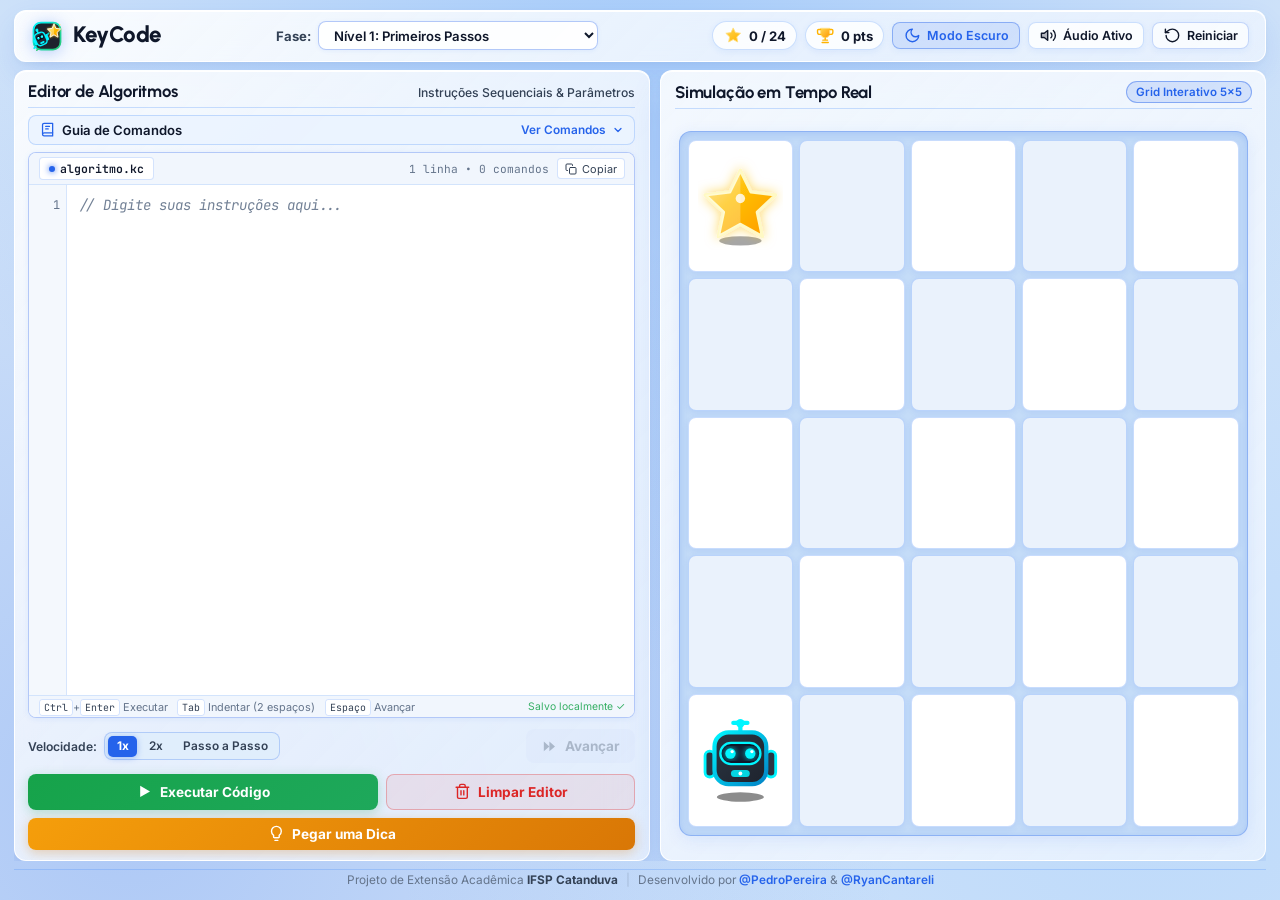
<file: index.html>
<!DOCTYPE html>
<html lang="pt-BR">

<head>
    <meta charset="UTF-8">
    <meta name="viewport" content="width=device-width, initial-scale=1.0">
    <title>KeyCode | Plataforma Educacional de Programação</title>

    <!-- Google Fonts: Urbanist (Títulos), Inter (Interface), JetBrains Mono (Código) -->
    <link rel="preconnect" href="https://fonts.googleapis.com">
    <link rel="preconnect" href="https://fonts.gstatic.com" crossorigin>
    <link
        href="https://fonts.googleapis.com/css2?family=Inter:wght@400;500;600;700&family=JetBrains+Mono:wght@400;500;600;700&family=Urbanist:wght@600;700;800;900&display=swap"
        rel="stylesheet">

    <!-- Link para folha de estilos CSS -->
    <link rel="stylesheet" href="css/style.css?v=20260928_aero_blue">

    <!-- Anti-FOUC: Aplica o tema salvo imediatamente antes do primeiro render -->
    <script>
        (function() {
            try {
                const urlParams = new URLSearchParams(window.location.search);
                const themeParam = urlParams.get('theme');
                const saved = themeParam || localStorage.getItem('keycode_theme_preference');
                const prefersLight = window.matchMedia && window.matchMedia('(prefers-color-scheme: light)').matches;
                if (saved === 'light' || (!saved && prefersLight)) {
                    document.documentElement.setAttribute('data-theme', 'light');
                    document.documentElement.classList.add('light-theme');
                    document.addEventListener('DOMContentLoaded', () => {
                        if (document.body) document.body.classList.add('light-theme');
                    });
                }
            } catch (e) {}
        })();
    </script>
</head>

<body>

    <!-- Container principal que centraliza o conteúdo do jogo -->
    <div class="main-container">

        <!-- Cabeçalho da página & HUD Gamer Moderno -->
        <header class="app-header">
            <div class="brand">
                <div class="brand-logo" title="KeyCode">
                    <svg class="kc-icon kc-logo" viewBox="0 0 32 32" fill="none" xmlns="http://www.w3.org/2000/svg">
                        <defs>
                            <linearGradient id="kcModernGradHeader" x1="0%" y1="0%" x2="100%" y2="100%">
                                <stop offset="0%" stop-color="#00F5FF" />
                                <stop offset="100%" stop-color="#28C76F" />
                            </linearGradient>
                            <linearGradient id="botChassisHeader" x1="0%" y1="0%" x2="100%" y2="100%">
                                <stop offset="0%" stop-color="#2B3746" />
                                <stop offset="100%" stop-color="#18222E" />
                            </linearGradient>
                            <linearGradient id="starGoldHeader" x1="0%" y1="0%" x2="100%" y2="100%">
                                <stop offset="0%" stop-color="#FFF176" />
                                <stop offset="50%" stop-color="#FFC107" />
                                <stop offset="100%" stop-color="#FF8F00" />
                            </linearGradient>
                            <filter id="starGlowHeader" x="-30%" y="-30%" width="160%" height="160%">
                                <feDropShadow dx="0" dy="0" stdDeviation="1" flood-color="#FFC107"
                                    flood-opacity="0.9" />
                            </filter>
                        </defs>

                        <!-- Base Squircle Dark Slate com Borda Neon Ciano/Verde -->
                        <rect x="2.5" y="2.5" width="27" height="27" rx="7.5" fill="#1E232D"
                            stroke="url(#kcModernGradHeader)" stroke-width="1.75" />

                        <!-- Trilha tática de mira e perseguição na diagonal -->
                        <path d="M 13.5 17.5 L 19.5 11.5" stroke="#00F5FF" stroke-width="1.6" stroke-dasharray="2 2"
                            stroke-linecap="round" stroke-opacity="0.8" />

                        <!-- Jatos de Propulsão Neon atrás do robô -->
                        <line x1="4.8" y1="26.5" x2="3.2" y2="28.2" stroke="#00F5FF" stroke-width="1.8"
                            stroke-linecap="round" />
                        <line x1="7.2" y1="28.8" x2="5.8" y2="30.2" stroke="#28C76F" stroke-width="1.5"
                            stroke-linecap="round" />

                        <!-- Robô Protagonista (angulado na diagonal ~25° caçando a estrela) -->
                        <g transform="translate(10.5, 20.5) rotate(-24) translate(-10.5, -20.5)">
                            <!-- Antena cyber com emissor -->
                            <line x1="10.5" y1="9.8" x2="10.5" y2="12.8" stroke="#00F5FF" stroke-width="1.6"
                                stroke-linecap="round" />
                            <circle cx="10.5" cy="9.2" r="1.5" fill="#00F5FF" />

                            <!-- Atuadores / Braços laterais -->
                            <rect x="2.8" y="16.5" width="2.4" height="6.5" rx="1.2" fill="#00F5FF" />
                            <rect x="15.8" y="16.5" width="2.4" height="6.5" rx="1.2" fill="#00F5FF" />

                            <!-- Chassi principal da cabeça -->
                            <rect x="5.2" y="12.5" width="10.6" height="12.5" rx="3.5" fill="url(#botChassisHeader)"
                                stroke="#00F5FF" stroke-width="1.5" />

                            <!-- Visor panorâmico escuro -->
                            <rect x="6.5" y="14.8" width="8" height="4.8" rx="2.4" fill="#090E17" />

                            <!-- Olhos de LED Ciano (focados no canto superior direito) -->
                            <circle cx="8.6" cy="17.2" r="1.3" fill="#00F5FF" />
                            <circle cx="12.4" cy="17.2" r="1.3" fill="#00F5FF" />
                            <circle cx="9" cy="16.7" r="0.5" fill="#ffffff" />
                            <circle cx="12.8" cy="16.7" r="0.5" fill="#ffffff" />

                            <!-- Núcleo Reator de Energia Peitoral -->
                            <rect x="8.2" y="21.8" width="4.6" height="1.8" rx="0.9" fill="#00F5FF" />
                        </g>

                        <!-- Estrela Dourada Conquistável (limpa, nítida e radiante) -->
                        <g filter="url(#starGlowHeader)">
                            <path
                                d="M 23 3.8 L 24.8 8.4 L 29.6 9 L 26 12.5 L 27 17.2 L 23 14.8 L 19 17.2 L 20 12.5 L 16.4 9 L 21.2 8.4 Z"
                                fill="url(#starGoldHeader)" stroke="#FFFDE7" stroke-width="0.9"
                                stroke-linejoin="round" />
                            <!-- Brilho facetado suave no topo -->
                            <path d="M 23 3.8 L 23 14.8 L 19 17.2 L 20 12.5 L 16.4 9 L 21.2 8.4 Z" fill="#ffffff"
                                fill-opacity="0.3" />
                        </g>
                        <circle cx="28.8" cy="4.8" r="0.8" fill="#FFF176" />
                    </svg>
                </div>
                <h1>KeyCode</h1>
            </div>

            <div class="header-level-section">
                <div class="level-selector-container">
                    <label for="level-selector">Fase:</label>
                    <select id="level-selector">
                        <!-- Gerado dinamicamente pelo JavaScript com status de conclusão -->
                    </select>
                </div>
            </div>

            <!-- HUD Gamer: Estrelas, Placar, Som e Reiniciar -->
            <div class="hud-panel">
                <div class="hud-pill" title="Total de estrelas conquistadas em todos os níveis">
                    <span class="hud-pill-icon kc-star-gold">
                        <svg class="kc-icon kc-star" viewBox="0 0 24 24" fill="none" xmlns="http://www.w3.org/2000/svg">
                            <defs>
                                <linearGradient id="hudStarModernHeader" x1="0%" y1="0%" x2="100%" y2="100%">
                                    <stop offset="0%" stop-color="#FFD54F" />
                                    <stop offset="100%" stop-color="#FFB300" />
                                </linearGradient>
                            </defs>
                            <path
                                d="M12 2.5L14.9 8.6L21.6 9.5L16.7 14.2L17.9 20.9L12 17.7L6.1 20.9L7.3 14.2L2.4 9.5L9.1 8.6L12 2.5Z"
                                fill="url(#hudStarModernHeader)" stroke="#FFE082" stroke-width="1.2"
                                stroke-linejoin="round" />
                        </svg>
                    </span>
                    <span id="total-stars-display">0 / 24</span>
                </div>
                <div class="hud-pill" title="Pontuação acumulada">
                    <span class="hud-pill-icon kc-trophy-gold">
                        <svg class="kc-icon kc-trophy" viewBox="0 0 24 24" fill="none"
                            xmlns="http://www.w3.org/2000/svg">
                            <defs>
                                <linearGradient id="trophyModernHeader" x1="0%" y1="0%" x2="100%" y2="100%">
                                    <stop offset="0%" stop-color="#FFD54F" />
                                    <stop offset="100%" stop-color="#FF9800" />
                                </linearGradient>
                            </defs>
                            <path d="M6 3H18V9.5C18 12.8 15.3 15.5 12 15.5C8.7 15.5 6 12.8 6 9.5V3Z"
                                fill="url(#trophyModernHeader)" stroke="#FFE082" stroke-width="1.2" />
                            <path d="M6 4.5H3.5C2.7 4.5 2 5.2 2 6V8C2 9.7 3.3 11 5 11H6.3" stroke="#FFB300"
                                stroke-width="1.8" stroke-linecap="round" />
                            <path d="M18 4.5H20.5C21.3 4.5 22 5.2 22 6V8C22 9.7 20.7 11 19 11H17.7" stroke="#FFB300"
                                stroke-width="1.8" stroke-linecap="round" />
                            <path d="M12 15.5V18.5M8 21.5H16M9 18.5H15" stroke="#FFB300" stroke-width="1.8"
                                stroke-linecap="round" />
                        </svg>
                    </span>
                    <span id="total-score-display">0 pts</span>
                </div>
                <button id="theme-toggle-btn" class="hud-btn" type="button" title="Alternar entre modo claro e escuro">
                    <span class="btn-icon">
                        <svg class="kc-icon kc-sun" viewBox="0 0 24 24" fill="none" stroke="currentColor" stroke-width="2" stroke-linecap="round" stroke-linejoin="round" xmlns="http://www.w3.org/2000/svg">
                            <circle cx="12" cy="12" r="4"/>
                            <path d="M12 2v2"/>
                            <path d="M12 20v2"/>
                            <path d="m4.93 4.93 1.41 1.41"/>
                            <path d="m17.66 17.66 1.41 1.41"/>
                            <path d="M2 12h2"/>
                            <path d="M20 12h2"/>
                            <path d="m6.34 17.66-1.41 1.41"/>
                            <path d="m19.07 4.93-1.41 1.41"/>
                        </svg>
                    </span>
                    <span id="theme-toggle-text">Modo Claro</span>
                </button>
                <button id="sound-toggle-btn" class="hud-btn" type="button" title="Ativar ou desativar efeitos sonoros">
                    <span class="btn-icon">
                        <svg class="kc-icon kc-sound-on" viewBox="0 0 24 24" fill="none" stroke="currentColor"
                            stroke-width="2" stroke-linecap="round" stroke-linejoin="round"
                            xmlns="http://www.w3.org/2000/svg">
                            <polygon points="11 5 6 9 2 9 2 15 6 15 11 19 11 5" fill="currentColor"
                                fill-opacity="0.3" />
                            <path d="M15.54 8.46a5 5 0 0 1 0 7.07" />
                            <path d="M19.07 4.93a10 10 0 0 1 0 14.14" />
                        </svg>
                    </span>
                    <span>Áudio Ativo</span>
                </button>
                <button id="reset-progress-btn" class="hud-btn hud-btn-outline" type="button"
                    title="Reiniciar histórico e dados salvos">
                    <span class="btn-icon">
                        <svg class="kc-icon kc-reset" viewBox="0 0 24 24" fill="none" stroke="currentColor"
                            stroke-width="2" stroke-linecap="round" stroke-linejoin="round"
                            xmlns="http://www.w3.org/2000/svg">
                            <path d="M3 12a9 9 0 1 0 9-9 9.75 9.75 0 0 0-6.74 2.74L2 8" />
                            <polyline points="2 3 2 8 7 8" />
                        </svg>
                    </span>
                    <span>Reiniciar</span>
                </button>
            </div>
        </header>

        <!-- Layout do jogo com as duas colunas principais -->
        <div class="game-layout">

            <!-- Coluna da esquerda: Painel de Controle e Editor de Código -->
            <aside class="control-panel">
                <div class="panel-header">
                    <h2>Editor de Algoritmos</h2>
                    <span id="level-concept" class="editor-subtitle">Escreva instruções para o robô</span>
                </div>

                <!-- Guia de Comandos com Accordion Retrátil -->
                <details class="instructions-panel">
                    <summary class="instructions-header" title="Clique para abrir ou recolher o guia de comandos">
                        <div class="instructions-title-wrap">
                            <span class="panel-icon">
                                <svg class="kc-icon kc-book" viewBox="0 0 24 24" fill="none" stroke="currentColor"
                                    stroke-width="2" stroke-linecap="round" stroke-linejoin="round"
                                    xmlns="http://www.w3.org/2000/svg">
                                    <path d="M4 19.5A2.5 2.5 0 0 1 6.5 17H20" />
                                    <path d="M6.5 2H20v20H6.5A2.5 2.5 0 0 1 4 19.5v-15A2.5 2.5 0 0 1 6.5 2z" />
                                    <path d="M9 7h6M9 11h4" />
                                </svg>
                            </span>
                            <h3>Guia de Comandos</h3>
                        </div>
                        <div class="instructions-action-btn">
                            <span class="btn-text-closed">Ver Comandos</span>
                            <span class="btn-text-open">Recolher</span>
                            <span class="details-chevron">
                                <svg viewBox="0 0 24 24" width="12" height="12" fill="none" stroke="currentColor"
                                    stroke-width="2.5" stroke-linecap="round" stroke-linejoin="round">
                                    <polyline points="6 9 12 15 18 9"></polyline>
                                </svg>
                            </span>
                        </div>
                    </summary>
                    <div class="instructions-content">
                        <p class="instructions-intro">Guie o robô até a estrela amarela, desviando de barreiras e
                            desativando drones com seu canhão laser.</p>
                        <ul>
                            <li><span>mover(n)</span>: Avança 'n' casas para frente.</li>
                            <li><span>virarDireita(n)</span>: Gira 90° à direita 'n' vezes.</li>
                            <li><span>virarEsquerda(n)</span>: Gira 90° à esquerda 'n' vezes.</li>
                            <li><span>atirarNaFrente()</span>: Destrói obstáculo/drone 1 casa à frente.</li>
                            <li><span>repetir(n) { ... }</span>: Laço para repetir comandos 'n' vezes.</li>
                        </ul>
                        <p class="tip"><strong>Dica:</strong> Comandos com parâmetro vazio, como <code>mover()</code>,
                            equivalem a 1 passo.</p>
                    </div>
                </details>

                <!-- Banner de Erro de Sintaxe Amigável -->
                <div id="syntax-error-banner" class="syntax-banner hidden"></div>

                <!-- Status de Linha em Execução em Tempo Real -->
                <div id="execution-status" class="execution-status hidden"></div>

                <!-- Mini-IDE KeyCode: Editor com Gutter, Realce de Sintaxe e Rastreamento Visual -->
                <div class="ide-wrapper">
                    <div class="ide-header">
                        <div class="ide-file-tab">
                            <span class="tab-indicator"></span>
                            <span class="tab-name">algoritmo.kc</span>
                        </div>
                        <div class="ide-header-tools">
                            <span id="editor-line-count" class="ide-line-count">1 linha • 0 comandos</span>
                            <button type="button" id="copy-code-btn" class="ide-tool-btn" title="Copiar código do editor">
                                <svg class="kc-icon" viewBox="0 0 24 24" fill="none" stroke="currentColor" stroke-width="2" stroke-linecap="round" stroke-linejoin="round">
                                    <rect x="9" y="9" width="13" height="13" rx="2" ry="2"></rect>
                                    <path d="M5 15H4a2 2 0 0 1-2-2V4a2 2 0 0 1 2-2h9a2 2 0 0 1 2 2v1"></path>
                                </svg>
                                <span>Copiar</span>
                            </button>
                        </div>
                    </div>

                    <div class="editor-container" id="editor-container">
                        <!-- Barra Lateral de Numeração de Linhas (Gutter) -->
                        <div id="editor-gutter" class="editor-gutter" aria-hidden="true">
                            <div class="gutter-line" data-line="1"><span class="gutter-num">1</span></div>
                        </div>

                        <!-- Área de Código (Destaque Visual + Textarea Sobreposto) -->
                        <div class="editor-textarea-wrapper">
                            <pre id="editor-highlight" class="editor-highlight" aria-hidden="true"><div id="active-line-bar" class="active-line-bar"></div><code id="editor-highlight-content"></code></pre>
                            <textarea id="code-editor" spellcheck="false"
                                placeholder="// Digite suas instruções aqui..."></textarea>
                        </div>
                    </div>

                    <div class="ide-footer">
                        <div class="ide-shortcuts">
                            <span class="shortcut-pill"><kbd>Ctrl</kbd>+<kbd>Enter</kbd> Executar</span>
                            <span class="shortcut-pill"><kbd>Tab</kbd> Indentar (2 espaços)</span>
                            <span class="shortcut-pill"><kbd>Espaço</kbd> Avançar</span>
                        </div>
                        <span id="editor-save-status" class="editor-save-status">Salvo localmente ✓</span>
                    </div>
                </div>

                <!-- Barra de Controle de Velocidade e Passo a Passo -->
                <div class="speed-control-bar">
                    <div class="speed-left">
                        <span class="speed-label">Velocidade:</span>
                        <div class="speed-buttons-group">
                            <button type="button" class="speed-btn active" data-speed="normal"
                                title="Velocidade normal">1x</button>
                            <button type="button" class="speed-btn" data-speed="fast"
                                title="Execução acelerada">2x</button>
                            <button type="button" class="speed-btn" data-speed="step"
                                title="Avançar comando por comando manualmente">Passo a Passo</button>
                        </div>
                    </div>
                    <button type="button" id="step-button" class="btn btn-step" disabled
                        title="Executar o próximo comando no modo Passo a Passo">
                        <span class="btn-icon">
                            <svg class="kc-icon kc-step" viewBox="0 0 24 24" fill="currentColor" stroke="none"
                                xmlns="http://www.w3.org/2000/svg">
                                <polygon points="4 5 12 12 4 19" />
                                <polygon points="12 5 20 12 12 19" />
                            </svg>
                        </span>
                        <span>Avançar</span>
                    </button>
                </div>

                <!-- Botões de ação principais -->
                <div class="button-grid">
                    <button id="run-button" class="btn btn-green">
                        <span class="btn-icon">
                            <svg class="kc-icon kc-play" viewBox="0 0 24 24" fill="currentColor" stroke="none"
                                xmlns="http://www.w3.org/2000/svg">
                                <polygon points="6 4 20 12 6 20" />
                            </svg>
                        </span>
                        <span>Executar Código</span>
                    </button>
                    <button id="reset-button" class="btn btn-red">
                        <span class="btn-icon">
                            <svg class="kc-icon kc-clear" viewBox="0 0 24 24" fill="none" stroke="currentColor"
                                stroke-width="2" stroke-linecap="round" stroke-linejoin="round"
                                xmlns="http://www.w3.org/2000/svg">
                                <path
                                    d="M3 6h18M19 6v14a2 2 0 0 1-2 2H7a2 2 0 0 1-2-2V6M8 6V4a2 2 0 0 1 2-2h4a2 2 0 0 1 2 2v2" />
                                <line x1="10" y1="11" x2="10" y2="17" />
                                <line x1="14" y1="11" x2="14" y2="17" />
                            </svg>
                        </span>
                        <span>Limpar Editor</span>
                    </button>
                    <button id="hint-button" class="btn btn-yellow btn-full">
                        <span class="btn-icon">
                            <svg class="kc-icon kc-hint" viewBox="0 0 24 24" fill="none" stroke="currentColor"
                                stroke-width="2" stroke-linecap="round" stroke-linejoin="round"
                                xmlns="http://www.w3.org/2000/svg">
                                <path d="M9 18h6M10 22h4" />
                                <path
                                    d="M12 2a7 7 0 0 0-7 7c0 2.38 1.19 4.47 3 5.74V17a1 1 0 0 0 1 1h6a1 1 0 0 0 1-1v-2.26c1.81-1.27 3-3.36 3-5.74a7 7 0 0 0-7-7z" />
                            </svg>
                        </span>
                        <span>Pegar uma Dica</span>
                    </button>
                </div>
            </aside>

            <!-- Coluna da direita: Área do Jogo e Grid 2D -->
            <main class="game-area">
                <div class="game-area-header">
                    <h3>Simulação em Tempo Real</h3>
                    <span class="grid-badge">Grid Interativo 5x5</span>
                </div>
                <!-- Container flexível que garante proporção 1:1 sem estourar altura -->
                <div class="grid-wrapper">
                    <div id="grid-container"></div>
                </div>
            </main>
        </div>

        <!-- Rodapé compacto da página -->
        <footer class="footer">
            <span>Projeto de Extensão Acadêmica <strong>IFSP Catanduva</strong></span>
            <span class="footer-divider">|</span>
            <span>Desenvolvido por <a href="https://github.com/PedroPereiraAst" target="_blank">@PedroPereira</a> &amp;
                <a href="https://github.com/RyanAguiiarr" target="_blank">@RyanCantareli</a></span>
        </footer>
    </div>

    <!-- Modal Gamificado (Vitória com Estrelas, Erro ou Colisão) -->
    <div id="message-box" class="modal">
        <div id="message-title" class="modal-title"></div>
        <div id="modal-stars-container"></div>
        <div id="modal-score-breakdown"></div>
        <p id="message-text"></p>
        <div class="modal-buttons">
            <button id="next-level-button" class="btn btn-teal">Próximo Nível</button>
            <button id="try-again-button" class="btn btn-amber">Tentar Novamente</button>
        </div>
    </div>

    <!-- Modal de Dicas -->
    <div id="hint-box" class="modal">
        <h2 class="modal-title-hint">
            <span class="modal-hint-icon">
                <svg class="kc-icon kc-hint" viewBox="0 0 24 24" fill="none" stroke="currentColor" stroke-width="2"
                    stroke-linecap="round" stroke-linejoin="round" xmlns="http://www.w3.org/2000/svg">
                    <path d="M9 18h6M10 22h4" />
                    <path
                        d="M12 2a7 7 0 0 0-7 7c0 2.38 1.19 4.47 3 5.74V17a1 1 0 0 0 1 1h6a1 1 0 0 0 1-1v-2.26c1.81-1.27 3-3.36 3-5.74a7 7 0 0 0-7-7z" />
                </svg>
            </span>
            <span>Dica Pedagógica</span>
        </h2>
        <p id="hint-text"></p>
        <button id="close-hint-button" class="btn btn-gray">Entendi, vamos lá!</button>
    </div>

    <!-- Script Principal como Módulo ES6 -->
    <script type="module" src="js/main.js"></script>
</body>

</html>
</file>
<file: css/style.css>
/* =============================================================================
   KEYCODE - DESIGN SYSTEM MODERNO (EdTech Gamer Contemporâneo)
   Identidade visual de tecnologia educacional moderna: dark mode sofisticado,
   painéis translúcidos em frosted glass escuro, iluminação neon sutil,
   tipografia de alta precisão (Urbanist + Inter + JetBrains Mono) e zero skeuomorfismo datado.
   Layout otimizado para Viewport 100vh / Zero Scroll em desktops e notebooks.
   ============================================================================= */

@import url('https://fonts.googleapis.com/css2?family=Inter:wght@400;500;600;700&family=JetBrains+Mono:wght@400;500;600;700&family=Urbanist:wght@600;700;800;900&display=swap');

/* --- VARIÁVEIS DO TEMA MODERNO EDTECH GAMER --- */
:root {
    /* Tipografia */
    --font-title: 'Urbanist', -apple-system, BlinkMacSystemFont, "Segoe UI", Roboto, sans-serif;
    --font-ui: 'Inter', -apple-system, BlinkMacSystemFont, "Segoe UI", Roboto, sans-serif;
    --font-code: 'JetBrains Mono', 'Source Code Pro', monospace;

    /* Paleta Oficial KeyCode */
    --bg-primary: #222B36;
    --bg-secondary: #2B3643;
    --bg-code: #1E232D;
    --bg-hover: #334050;

    /* Acentos Vívidos & Gamificação */
    --brand-cyan: #00F5FF;
    --brand-cyan-dim: rgba(0, 245, 255, 0.15);
    --brand-cyan-glow: rgba(0, 245, 255, 0.35);
    --accent-green: #28C76F;
    --accent-green-hover: #22a85e;
    --accent-green-glow: rgba(40, 199, 111, 0.35);
    --accent-red: #EA5455;
    --accent-red-hover: #d44445;
    --accent-red-glow: rgba(234, 84, 85, 0.35);
    --accent-yellow: #FFC107;
    --accent-yellow-hover: #e0a800;
    --accent-yellow-glow: rgba(255, 193, 7, 0.35);
    --accent-blue: #38bdf8;

    /* Cores de Texto */
    --text-primary: #E4E6EB;
    --text-secondary: #A0AABF;
    --text-muted: #64748b;
    --text-white: #ffffff;

    /* Bordas & Sombras */
    --border-subtle: rgba(255, 255, 255, 0.08);
    --border-medium: rgba(255, 255, 255, 0.14);
    --border-cyan: rgba(0, 245, 255, 0.25);
    --card-shadow: 0 10px 28px -5px rgba(0, 0, 0, 0.35), 0 2px 6px rgba(0, 0, 0, 0.2);
    --glow-subtle: 0 0 20px rgba(0, 245, 255, 0.12);

    /* Raios de Borda */
    --radius-sm: 8px;
    --radius-md: 12px;
    --radius-lg: 16px;
    --radius-pill: 9999px;

    /* Painéis e Superfícies (Dark Mode Default) */
    --bg-panel: rgba(43, 54, 67, 0.85);
    --bg-card: rgba(30, 35, 45, 0.75);
    --bg-modal: rgba(43, 54, 67, 0.96);
    --bg-btn: rgba(255, 255, 255, 0.05);
    --bg-btn-hover: rgba(255, 255, 255, 0.1);
    --bg-instructions: rgba(30, 35, 45, 0.65);

    /* Mini-IDE */
    --ide-bg: #181d24;
    --ide-header: #181d24;
    --ide-tab: #1e242d;
    --ide-gutter: #14181f;
    --ide-footer: #14181f;
    --ide-text: #e2e8f0;

    /* Grid do Jogo (Dark Mode: Tabuleiro Robusto com Contraste & Bordas Nítidas) */
    --grid-bg: #181d24;
    --grid-border: rgba(255, 255, 255, 0.14);
    --grid-cell-odd: #222b36;
    --grid-cell-even: #283442;
    --grid-cell-border: rgba(255, 255, 255, 0.08);
    --grid-cell-hover: rgba(0, 245, 255, 0.15);
    --grid-cell-shadow: inset 0 1px 0 rgba(255, 255, 255, 0.05);

    /* Tokens de Sintaxe */
    --tok-cmd: #00F5FF;
    --tok-kw: #c084fc;
    --tok-num: #facc15;
    --tok-comment: #64748b;
    --tok-string: #4ade80;
    --tok-punct: #94a3b8;
}

/* =============================================================================
   VARIÁVEIS DO TEMA CLARO (Aero Blue EdTech Light Mode - Frutiger Sky Glass)
   ============================================================================= */
body.light-theme,
[data-theme="light"] {
    /* Paleta Base Light Mode (Aero Sky Blue / Clean High-Contrast Glass) */
    --bg-primary: #D4E5F9;
    --bg-secondary: #FFFFFF;
    --bg-code: #FFFFFF;
    --bg-hover: #C5DCF7;
    --bg-panel: rgba(255, 255, 255, 0.78);
    --bg-card: rgba(240, 247, 255, 0.88);
    --bg-modal: rgba(255, 255, 255, 0.98);
    --bg-btn: rgba(37, 99, 235, 0.10);
    --bg-btn-hover: rgba(37, 99, 235, 0.20);
    --bg-instructions: rgba(235, 244, 255, 0.94);

    /* Acentos Vívidos & Gamificação Adaptados para Alto Contraste */
    --brand-cyan: #2563EB;
    --brand-cyan-dim: rgba(37, 99, 235, 0.14);
    --brand-cyan-glow: rgba(37, 99, 235, 0.32);
    --accent-green: #16A34A;
    --accent-green-hover: #15803D;
    --accent-green-glow: rgba(22, 163, 74, 0.25);
    --accent-red: #DC2626;
    --accent-red-hover: #B91C1C;
    --accent-red-glow: rgba(220, 38, 38, 0.25);
    --accent-yellow: #D97706;
    --accent-yellow-hover: #B45309;
    --accent-yellow-glow: rgba(217, 119, 6, 0.25);
    --accent-blue: #1D4ED8;

    /* Cores de Texto */
    --text-primary: #0F172A;
    --text-secondary: #334155;
    --text-muted: #64748B;
    --text-white: #0F172A;

    /* Bordas & Sombras */
    --border-subtle: rgba(59, 130, 246, 0.25);
    --border-medium: rgba(37, 99, 235, 0.35);
    --border-cyan: rgba(37, 99, 235, 0.45);
    --card-shadow: 0 12px 32px -4px rgba(37, 99, 235, 0.14), 0 2px 8px rgba(15, 23, 42, 0.05);
    --glow-subtle: 0 0 22px rgba(59, 130, 246, 0.22);

    /* Mini-IDE */
    --ide-bg: #FFFFFF;
    --ide-header: #E8F2FD;
    --ide-tab: #FFFFFF;
    --ide-gutter: #EFF6FE;
    --ide-footer: #E8F2FD;
    --ide-text: #0F172A;

    /* Grid do Jogo (Light Mode: Bandeja Azul-Gelo Marcante com Blocos Brancos Nítidos) */
    --grid-bg: #C4DCF8;
    --grid-border: rgba(37, 99, 235, 0.35);
    --grid-cell-odd: #FFFFFF;
    --grid-cell-even: #EAF2FC;
    --grid-cell-border: rgba(59, 130, 246, 0.28);
    --grid-cell-hover: rgba(37, 99, 235, 0.22);
    --grid-cell-shadow: 0 2px 6px rgba(37, 99, 235, 0.10);

    /* Tokens de Sintaxe */
    --tok-cmd: #1D4ED8;
    --tok-kw: #7C3AED;
    --tok-num: #D97706;
    --tok-comment: #64748B;
    --tok-string: #16A34A;
    --tok-punct: #334155;
}

/* --- RESET & FUNDAÇÃO --- */
*,
*::before,
*::after {
    box-sizing: border-box;
    margin: 0;
    padding: 0;
}

html,
body {
    height: 100vh;
    height: 100dvh;
    margin: 0;
    padding: 0;
    overflow: hidden;
    font-family: var(--font-ui);
    color: var(--text-primary);
    background-color: var(--bg-primary);
    position: relative;
    user-select: none;
    -webkit-user-select: none;
}

/* Fundo Atmosférico Moderno: Dark Slate com Ambient Glow Neon sutil */
body {
    background-color: var(--bg-primary);
    background-image:
        radial-gradient(circle at 50% 0%, rgba(0, 245, 255, 0.07) 0%, transparent 60%),
        radial-gradient(circle at 10% 90%, rgba(40, 199, 111, 0.04) 0%, transparent 50%),
        radial-gradient(circle at 90% 85%, rgba(0, 245, 255, 0.04) 0%, transparent 50%);
    background-attachment: fixed;
}

.main-container {
    position: relative;
    z-index: 1;
    height: 100vh;
    height: 100dvh;
    max-width: 1440px;
    width: 100%;
    margin: 0 auto;
    padding: 0.6rem 0.85rem;
    display: flex;
    flex-direction: column;
    gap: 0.5rem;
    box-sizing: border-box;
    overflow: hidden;
}

/* =============================================================================
   CABEÇALHO & HUD GAMER MODERNO
   ============================================================================= */
.app-header {
    background: var(--bg-panel);
    backdrop-filter: blur(12px);
    -webkit-backdrop-filter: blur(12px);
    border: 1px solid var(--border-subtle);
    border-radius: var(--radius-md);
    padding: 0.45rem 1rem;
    box-shadow: var(--card-shadow);
    display: flex;
    align-items: center;
    justify-content: space-between;
    gap: 0.75rem;
    flex-shrink: 0;
    flex-wrap: nowrap;
    min-height: 52px;
    box-sizing: border-box;
    transition: background-color 0.25s ease, border-color 0.25s ease, box-shadow 0.25s ease;
}

.brand {
    display: flex;
    align-items: center;
    gap: 0.65rem;
    flex-shrink: 0;
}

.brand-logo {
    width: 2rem;
    height: 2rem;
    display: flex;
    align-items: center;
    justify-content: center;
    flex-shrink: 0;
}

.brand-logo .kc-logo {
    width: 100%;
    height: 100%;
    filter: drop-shadow(0 2px 8px var(--brand-cyan-glow));
    transition: transform 0.25s ease;
}

.brand-logo:hover .kc-logo {
    transform: scale(1.05);
}

.brand h1 {
    font-family: var(--font-title);
    font-size: 1.4rem;
    font-weight: 800;
    letter-spacing: -0.02em;
    color: var(--text-white);
    line-height: 1;
}

.header-level-section {
    display: flex;
    align-items: center;
    gap: 0.5rem;
    flex-shrink: 1;
    min-width: 0;
}

.level-selector-container {
    display: flex;
    align-items: center;
    gap: 0.45rem;
    min-width: 0;
}

.level-selector-container label {
    font-size: 0.82rem;
    font-weight: 700;
    color: var(--text-secondary);
    white-space: nowrap;
}

#level-selector {
    background: var(--bg-code);
    color: var(--text-primary);
    border: 1px solid var(--border-subtle);
    border-radius: var(--radius-sm);
    padding: 0.3rem 0.65rem;
    font-family: var(--font-ui);
    font-size: 0.82rem;
    font-weight: 600;
    cursor: pointer;
    outline: none;
    transition: all 0.2s ease;
    max-width: 280px;
}

#level-selector:hover {
    border-color: var(--border-cyan);
}

#level-selector:focus {
    border-color: var(--brand-cyan);
    box-shadow: 0 0 0 2px var(--brand-cyan-dim);
}

#level-selector option {
    background-color: var(--bg-code);
    color: var(--text-primary);
}

/* HUD Gamer: Pílulas & Ações Rápidas */
.hud-panel {
    display: flex;
    align-items: center;
    gap: 0.5rem;
    flex-shrink: 0;
}

.hud-pill {
    background: var(--bg-card);
    border: 1px solid var(--border-subtle);
    padding: 0.28rem 0.65rem;
    border-radius: var(--radius-pill);
    display: flex;
    align-items: center;
    gap: 0.4rem;
    font-size: 0.82rem;
    font-weight: 700;
    color: var(--text-primary);
    white-space: nowrap;
    transition: background-color 0.25s ease, border-color 0.25s ease, color 0.25s ease;
}

.hud-pill-icon {
    display: inline-flex;
    align-items: center;
    justify-content: center;
    width: 1.15rem;
    height: 1.15rem;
}

.hud-pill-icon svg {
    width: 100%;
    height: 100%;
}

.hud-btn {
    background: var(--bg-btn);
    color: var(--text-primary);
    border: 1px solid var(--border-subtle);
    border-radius: var(--radius-sm);
    padding: 0.28rem 0.65rem;
    font-family: var(--font-ui);
    font-size: 0.78rem;
    font-weight: 600;
    cursor: pointer;
    display: inline-flex;
    align-items: center;
    gap: 0.4rem;
    transition: all 0.2s ease;
}

.hud-btn:hover {
    background: var(--bg-btn-hover);
    border-color: var(--border-medium);
    transform: translateY(-1px);
}

.hud-btn.muted {
    opacity: 0.6;
}

.hud-btn-outline {
    background: transparent;
    border-color: var(--border-subtle);
}

.hud-btn-outline:hover {
    border-color: var(--accent-red);
    color: var(--accent-red);
    background: rgba(234, 84, 85, 0.08);
}

/* =============================================================================
   LAYOUT PRINCIPAL (2 COLUNAS RESPONSIVAS 100VH)
   ============================================================================= */
.game-layout {
    flex: 1 1 0;
    min-height: 0;
    display: grid;
    grid-template-columns: 1.05fr 1fr;
    gap: 0.65rem;
    box-sizing: border-box;
    overflow: hidden;
}

/* =============================================================================
   COLUNA ESQUERDA: PAINEL DE CONTROLE & EDITOR DE CÓDIGO
   ============================================================================= */
.control-panel {
    background: var(--bg-panel);
    backdrop-filter: blur(12px);
    -webkit-backdrop-filter: blur(12px);
    border: 1px solid var(--border-subtle);
    border-radius: var(--radius-md);
    padding: 0.65rem 0.85rem;
    box-shadow: var(--card-shadow);
    display: flex;
    flex-direction: column;
    gap: 0.45rem;
    height: 100%;
    min-height: 0;
    box-sizing: border-box;
    overflow-y: auto;
    overflow-x: hidden;
    transition: background-color 0.25s ease, border-color 0.25s ease, box-shadow 0.25s ease;
}

.control-panel::-webkit-scrollbar {
    width: 5px;
}

.control-panel::-webkit-scrollbar-track {
    background: transparent;
}

.control-panel::-webkit-scrollbar-thumb {
    background: rgba(255, 255, 255, 0.15);
    border-radius: 4px;
}

.control-panel::-webkit-scrollbar-thumb:hover {
    background: rgba(255, 255, 255, 0.25);
}

.panel-header {
    display: flex;
    align-items: baseline;
    justify-content: space-between;
    flex-shrink: 0;
    border-bottom: 1px solid var(--border-subtle);
    padding-bottom: 0.35rem;
}

.panel-header h2 {
    font-family: var(--font-title);
    font-size: 1.05rem;
    font-weight: 700;
    letter-spacing: -0.01em;
    color: var(--text-white);
    margin: 0;
}

.editor-subtitle {
    font-size: 0.76rem;
    color: var(--text-secondary);
    font-weight: 500;
}

/* Guia de Comandos Retrátil */
.instructions-panel {
    background: var(--bg-instructions);
    border: 1px solid var(--border-subtle);
    border-radius: var(--radius-sm);
    flex-shrink: 0;
    transition: all 0.2s ease;
}

.instructions-panel[open] {
    border-color: var(--border-medium);
}

.instructions-header {
    padding: 0.38rem 0.65rem;
    cursor: pointer;
    display: flex;
    align-items: center;
    justify-content: space-between;
    list-style: none;
    font-weight: 600;
    font-size: 0.82rem;
    color: var(--text-primary);
}

.instructions-header::-webkit-details-marker {
    display: none;
}

.instructions-title-wrap {
    display: flex;
    align-items: center;
    gap: 0.45rem;
}

.instructions-header h3 {
    font-size: 0.82rem;
    font-weight: 600;
    margin: 0;
    color: var(--text-primary);
}

.panel-icon {
    display: inline-flex;
    align-items: center;
    width: 0.95rem;
    height: 0.95rem;
    color: var(--brand-cyan);
}

.instructions-action-btn {
    display: flex;
    align-items: center;
    gap: 0.35rem;
    font-size: 0.74rem;
    color: var(--brand-cyan);
    font-weight: 600;
}

.instructions-panel[open] .btn-text-closed {
    display: none;
}

.instructions-panel:not([open]) .btn-text-open {
    display: none;
}

.details-chevron {
    display: inline-flex;
    transition: transform 0.25s ease;
}

.instructions-panel[open] .details-chevron {
    transform: rotate(180deg);
}

.instructions-content {
    padding: 0.45rem 0.65rem 0.55rem;
    font-size: 0.78rem;
    color: var(--text-secondary);
    border-top: 1px solid var(--border-subtle);
}

.instructions-intro {
    margin-bottom: 0.4rem;
    line-height: 1.4;
}

.instructions-panel ul {
    list-style: none;
    display: flex;
    flex-direction: column;
    gap: 0.25rem;
    margin-bottom: 0.4rem;
}

.instructions-panel li {
    line-height: 1.35;
}

.instructions-panel li span {
    font-family: var(--font-code);
    font-weight: 600;
    color: var(--brand-cyan);
    background: rgba(0, 245, 255, 0.08);
    padding: 0.1rem 0.3rem;
    border-radius: 4px;
    margin-right: 0.25rem;
}

.instructions-panel .tip {
    font-size: 0.73rem;
    color: var(--text-muted);
    font-style: italic;
}

.instructions-panel .tip code {
    font-family: var(--font-code);
    color: var(--accent-yellow);
}

/* Banners de Notificação (Sintaxe e Execução) */
.syntax-banner {
    background: rgba(234, 84, 85, 0.12);
    border: 1px solid var(--accent-red);
    color: #fca5a5;
    padding: 0.35rem 0.65rem;
    border-radius: var(--radius-sm);
    font-size: 0.76rem;
    display: flex;
    align-items: center;
    gap: 0.4rem;
    flex-shrink: 0;
}

.syntax-banner.hidden,
.execution-status.hidden {
    display: none !important;
}

.execution-status {
    background: rgba(0, 245, 255, 0.08);
    border: 1px solid var(--brand-cyan);
    color: var(--brand-cyan);
    padding: 0.32rem 0.65rem;
    border-radius: var(--radius-sm);
    font-size: 0.76rem;
    font-weight: 600;
    font-family: var(--font-code);
    display: flex;
    align-items: center;
    gap: 0.4rem;
    flex-shrink: 0;
}

/* =============================================================================
   MINI-IDE & EDITOR DE CÓDIGO (Realce de Sintaxe, Gutter e Linha Ativa)
   ============================================================================= */
.ide-wrapper {
    flex: 1 1 0;
    min-height: 140px;
    display: flex;
    flex-direction: column;
    border-radius: var(--radius-sm);
    overflow: hidden;
    background: var(--ide-bg);
    border: 1px solid var(--border-subtle);
    box-shadow: inset 0 1px 3px rgba(0, 0, 0, 0.4);
    transition: border-color 0.25s ease, box-shadow 0.25s ease, background-color 0.25s ease;
}

.ide-wrapper:focus-within {
    border-color: var(--brand-cyan);
    box-shadow: 0 0 0 1px var(--brand-cyan), 0 0 15px rgba(0, 245, 255, 0.15);
}

.ide-header {
    display: flex;
    align-items: center;
    justify-content: space-between;
    background: var(--ide-header);
    border-bottom: 1px solid var(--border-subtle);
    padding: 0.25rem 0.6rem;
    font-size: 0.72rem;
    flex-shrink: 0;
    user-select: none;
    -webkit-user-select: none;
    transition: background-color 0.25s ease, border-color 0.25s ease;
}

.ide-file-tab {
    display: inline-flex;
    align-items: center;
    gap: 0.35rem;
    background: var(--ide-tab);
    padding: 0.2rem 0.55rem;
    border-radius: 4px;
    border: 1px solid var(--border-subtle);
    color: var(--text-primary);
    font-family: var(--font-code);
    font-weight: 600;
}

.tab-indicator {
    width: 6px;
    height: 6px;
    border-radius: 50%;
    background: var(--brand-cyan);
    box-shadow: 0 0 6px var(--brand-cyan);
}

.ide-header-tools {
    display: flex;
    align-items: center;
    gap: 0.5rem;
}

.ide-line-count {
    color: var(--text-muted);
    font-family: var(--font-code);
    font-size: 0.7rem;
}

.ide-tool-btn {
    background: transparent;
    border: 1px solid var(--border-subtle);
    color: var(--text-secondary);
    border-radius: 4px;
    padding: 0.15rem 0.45rem;
    font-size: 0.68rem;
    font-family: var(--font-ui);
    cursor: pointer;
    display: inline-flex;
    align-items: center;
    gap: 0.3rem;
    transition: all 0.2s ease;
}

.ide-tool-btn svg {
    width: 12px;
    height: 12px;
}

.ide-tool-btn:hover {
    background: var(--bg-hover);
    color: var(--brand-cyan);
    border-color: var(--brand-cyan-dim);
}

.editor-container {
    flex: 1 1 0;
    min-height: 0;
    display: flex;
    position: relative;
    overflow: hidden;
    background: var(--ide-bg);
}

.editor-gutter {
    width: 38px;
    flex-shrink: 0;
    background: var(--ide-gutter);
    border-right: 1px solid var(--border-subtle);
    padding: 8px 0;
    box-sizing: border-box;
    overflow: hidden;
    user-select: none;
    -webkit-user-select: none;
    transition: background-color 0.25s ease, border-color 0.25s ease;
}

.gutter-line {
    height: 24px;
    line-height: 24px;
    padding-right: 6px;
    text-align: right;
    font-family: var(--font-code);
    font-size: 0.75rem;
    color: var(--text-muted);
    box-sizing: border-box;
    display: flex;
    align-items: center;
    justify-content: flex-end;
    gap: 3px;
    transition: background-color 0.15s ease, color 0.15s ease;
}

.gutter-line.line-active {
    background: rgba(0, 245, 255, 0.22);
    color: var(--brand-cyan);
    font-weight: 700;
    box-shadow: inset 2px 0 0 var(--brand-cyan);
}

.gutter-line.line-active::before {
    content: '▶';
    font-size: 0.6rem;
    color: var(--brand-cyan);
    margin-right: 2px;
}

.editor-textarea-wrapper {
    position: relative;
    flex: 1 1 0;
    height: 100%;
    min-width: 0;
    overflow: hidden;
}

.editor-highlight {
    position: absolute;
    top: 0;
    left: 0;
    right: 0;
    bottom: 0;
    margin: 0;
    padding: 8px 12px;
    box-sizing: border-box;
    font-family: var(--font-code);
    font-size: 0.88rem;
    line-height: 24px;
    letter-spacing: normal;
    white-space: pre;
    tab-size: 2;
    -moz-tab-size: 2;
    overflow: hidden;
    pointer-events: none;
    background: transparent;
    color: #e2e8f0;
    -webkit-font-smoothing: antialiased;
    -moz-osx-font-smoothing: grayscale;
    z-index: 1;
}

#editor-highlight-content {
    font-family: inherit;
    font-size: inherit;
    line-height: inherit;
    letter-spacing: inherit;
    white-space: inherit;
    display: inline-block;
    min-width: 100%;
}

.active-line-bar {
    position: absolute;
    left: 0;
    right: 0;
    height: 24px;
    background: linear-gradient(90deg, rgba(0, 245, 255, 0.18) 0%, rgba(0, 245, 255, 0.03) 75%, transparent 100%);
    border-left: 3px solid var(--brand-cyan);
    box-shadow: 0 0 10px rgba(0, 245, 255, 0.18);
    pointer-events: none;
    z-index: 0;
    display: none;
    transition: top 0.1s ease;
}

#code-editor {
    position: absolute;
    top: 0;
    left: 0;
    width: 100%;
    height: 100%;
    margin: 0;
    padding: 8px 12px;
    box-sizing: border-box;
    font-family: var(--font-code);
    font-size: 0.88rem;
    line-height: 24px;
    letter-spacing: normal;
    white-space: pre;
    tab-size: 2;
    -moz-tab-size: 2;
    border: none;
    outline: none;
    background: transparent;
    color: transparent;
    caret-color: var(--brand-cyan);
    resize: none;
    overflow: auto;
    z-index: 2;
    -webkit-font-smoothing: antialiased;
    -moz-osx-font-smoothing: grayscale;
}

#code-editor::selection {
    background: rgba(0, 245, 255, 0.28);
    color: transparent;
}

#code-editor::placeholder {
    color: #64748b;
    opacity: 0.9;
    font-style: italic;
    line-height: 24px;
}

#code-editor::-webkit-scrollbar {
    width: 5px;
    height: 5px;
}

#code-editor::-webkit-scrollbar-track {
    background: rgba(0, 0, 0, 0.15);
}

#code-editor::-webkit-scrollbar-thumb {
    background: rgba(255, 255, 255, 0.18);
    border-radius: 4px;
}

#code-editor::-webkit-scrollbar-thumb:hover {
    background: rgba(0, 245, 255, 0.35);
}

/* Tokens de Sintaxe */
.tok-cmd {
    color: #00F5FF;
    font-weight: 600;
    text-shadow: 0 0 8px rgba(0, 245, 255, 0.35);
}

.tok-kw {
    color: #c084fc;
    font-weight: 600;
}

.tok-num {
    color: #facc15;
    font-weight: 600;
}

.tok-comment {
    color: #64748b;
    font-style: italic;
}

.tok-string {
    color: #4ade80;
}

.tok-punct {
    color: #94a3b8;
}

.ide-footer {
    display: flex;
    align-items: center;
    justify-content: space-between;
    background: var(--ide-footer);
    border-top: 1px solid var(--border-subtle);
    padding: 0.22rem 0.6rem;
    font-size: 0.68rem;
    color: var(--text-muted);
    flex-shrink: 0;
    user-select: none;
    -webkit-user-select: none;
    transition: background-color 0.25s ease, border-color 0.25s ease;
}

.ide-shortcuts {
    display: flex;
    align-items: center;
    gap: 0.6rem;
}

.shortcut-pill kbd {
    background: rgba(255, 255, 255, 0.1);
    border: 1px solid rgba(255, 255, 255, 0.15);
    border-radius: 3px;
    padding: 0.05rem 0.25rem;
    font-family: var(--font-code);
    font-size: 0.62rem;
    color: var(--text-secondary);
}

.editor-save-status {
    color: #28C76F;
    font-size: 0.65rem;
    font-family: var(--font-ui);
    display: inline-flex;
    align-items: center;
    gap: 0.25rem;
    opacity: 0.85;
    transition: opacity 0.3s ease;
}

/* =============================================================================
   BARRA DE VELOCIDADE & PASSO A PASSO
   ============================================================================= */
.speed-control-bar {
    display: flex;
    align-items: center;
    justify-content: space-between;
    gap: 0.5rem;
    flex-shrink: 0;
    padding: 0.25rem 0;
}

.speed-left {
    display: flex;
    align-items: center;
    gap: 0.45rem;
}

.speed-label {
    font-size: 0.76rem;
    font-weight: 600;
    color: var(--text-secondary);
}

.speed-buttons-group {
    background: var(--bg-code);
    border: 1px solid var(--border-subtle);
    border-radius: var(--radius-sm);
    padding: 0.15rem;
    display: flex;
    gap: 0.15rem;
}

.speed-btn {
    background: transparent;
    border: none;
    outline: none;
    color: var(--text-secondary);
    font-family: var(--font-ui);
    font-size: 0.74rem;
    font-weight: 600;
    padding: 0.22rem 0.55rem;
    border-radius: 5px;
    cursor: pointer;
    transition: all 0.15s ease;
}

.speed-btn:hover {
    color: var(--text-primary);
}

.speed-btn.active {
    background: var(--brand-cyan);
    color: var(--bg-code);
    font-weight: 700;
    box-shadow: 0 1px 6px rgba(0, 245, 255, 0.3);
}

.btn-step {
    background: rgba(0, 245, 255, 0.1);
    color: var(--brand-cyan);
    border: 1px solid var(--border-cyan);
    font-size: 0.78rem;
    font-weight: 700;
    padding: 0.3rem 0.75rem;
    border-radius: var(--radius-sm);
    cursor: pointer;
    display: inline-flex;
    align-items: center;
    gap: 0.35rem;
    transition: all 0.2s ease;
}

.btn-step:hover:not(:disabled) {
    background: rgba(0, 245, 255, 0.2);
    border-color: var(--brand-cyan);
    box-shadow: 0 2px 10px rgba(0, 245, 255, 0.25);
}

.btn-step:disabled {
    background: rgba(255, 255, 255, 0.03);
    color: #64748b;
    border-color: rgba(255, 255, 255, 0.08);
    cursor: not-allowed;
    opacity: 0.7;
}

/* =============================================================================
   BOTÕES DE AÇÃO PRINCIPAIS (DESIGN MODERNO FLAT-DEPTH)
   ============================================================================= */
.button-grid {
    display: grid;
    grid-template-columns: 1.4fr 1fr;
    gap: 0.5rem;
    flex-shrink: 0;
}

.btn {
    font-family: var(--font-ui);
    font-weight: 700;
    font-size: 0.85rem;
    padding: 0.52rem 0.95rem;
    border-radius: var(--radius-sm);
    border: none;
    outline: none;
    cursor: pointer;
    display: inline-flex;
    align-items: center;
    justify-content: center;
    gap: 0.45rem;
    transition: all 0.2s cubic-bezier(0.4, 0, 0.2, 1);
    white-space: nowrap;
}

.btn-icon {
    display: inline-flex;
    align-items: center;
    justify-content: center;
    width: 1.05rem;
    height: 1.05rem;
    flex-shrink: 0;
}

.btn-icon svg {
    width: 100%;
    height: 100%;
}

.btn:hover:not(:disabled) {
    transform: translateY(-1.5px);
}

.btn:active:not(:disabled) {
    transform: translateY(0);
}

.btn:disabled {
    opacity: 0.45;
    cursor: not-allowed;
    transform: none;
    box-shadow: none !important;
}

/* Variações de Cores dos Botões */
.btn-green {
    background: linear-gradient(135deg, var(--accent-green) 0%, #1ea85b 100%);
    color: #ffffff;
    box-shadow: 0 3px 12px var(--accent-green-glow);
}

.btn-green:hover:not(:disabled) {
    background: linear-gradient(135deg, #30d979 0%, #22b563 100%);
    box-shadow: 0 5px 18px var(--accent-green-glow);
}

.btn-red {
    background: rgba(234, 84, 85, 0.12);
    border: 1px solid rgba(234, 84, 85, 0.4);
    color: #fca5a5;
    box-shadow: none;
}

.btn-red:hover:not(:disabled) {
    background: linear-gradient(135deg, var(--accent-red) 0%, #c5393a 100%);
    color: #ffffff;
    border-color: transparent;
    box-shadow: 0 4px 14px var(--accent-red-glow);
}

.btn-yellow {
    background: linear-gradient(135deg, var(--accent-yellow) 0%, #f59e0b 100%);
    color: #1E232D;
    font-weight: 800;
    box-shadow: 0 3px 12px var(--accent-yellow-glow);
}

.btn-yellow:hover:not(:disabled) {
    background: linear-gradient(135deg, #ffd54f 0%, #ffb300 100%);
    box-shadow: 0 5px 18px var(--accent-yellow-glow);
}

.btn-teal {
    background: linear-gradient(135deg, #06b6d4 0%, #0891b2 100%);
    color: #ffffff;
    box-shadow: 0 3px 12px rgba(6, 182, 212, 0.35);
}

.btn-teal:hover:not(:disabled) {
    background: linear-gradient(135deg, #22d3ee 0%, #06b6d4 100%);
    box-shadow: 0 5px 18px rgba(6, 182, 212, 0.45);
}

.btn-amber {
    background: linear-gradient(135deg, #f97316 0%, #ea580c 100%);
    color: #ffffff;
    box-shadow: 0 3px 12px rgba(249, 115, 22, 0.35);
}

.btn-gray {
    background: #334155;
    color: #ffffff;
}

.btn-gray:hover:not(:disabled) {
    background: #475569;
}

.btn-full {
    grid-column: 1 / -1;
    padding: 0.48rem 0.95rem;
}

/* =============================================================================
   COLUNA DIREITA: ÁREA DO JOGO & TABULEIRO 5x5
   ============================================================================= */
.game-area {
    background: var(--bg-panel);
    backdrop-filter: blur(12px);
    -webkit-backdrop-filter: blur(12px);
    border: 1px solid var(--border-subtle);
    border-radius: var(--radius-md);
    padding: 0.65rem 0.85rem;
    box-shadow: var(--card-shadow);
    display: flex;
    flex-direction: column;
    gap: 0.45rem;
    height: 100%;
    min-height: 0;
    box-sizing: border-box;
    overflow: hidden;
    transition: background-color 0.25s ease, border-color 0.25s ease, box-shadow 0.25s ease;
}

.game-area-header {
    display: flex;
    align-items: center;
    justify-content: space-between;
    flex-shrink: 0;
    border-bottom: 1px solid var(--border-subtle);
    padding-bottom: 0.35rem;
}

.game-area-header h3 {
    font-family: var(--font-title);
    font-size: 1.05rem;
    font-weight: 700;
    letter-spacing: -0.01em;
    color: var(--text-white);
    margin: 0;
}

.grid-badge {
    background: var(--brand-cyan-dim);
    color: var(--brand-cyan);
    border: 1px solid var(--border-cyan);
    padding: 0.18rem 0.55rem;
    border-radius: var(--radius-pill);
    font-size: 0.72rem;
    font-weight: 600;
}

/* Wrapper Proporcional 1:1 Sem Estourar */
.grid-wrapper {
    flex: 1 1 0;
    min-height: 0;
    width: 100%;
    display: flex;
    align-items: center;
    justify-content: center;
    box-sizing: border-box;
    padding: 0.25rem;
}

#grid-container {
    width: 100%;
    height: 100%;
    max-width: min(100%, calc(100vh - 195px));
    max-height: min(100%, calc(100vh - 195px));
    aspect-ratio: 1 / 1;
    display: grid;
    gap: 6px;
    background: var(--grid-bg);
    border: 1.5px solid var(--grid-border);
    border-radius: var(--radius-md);
    padding: 8px;
    box-sizing: border-box;
    box-shadow: inset 0 2px 10px rgba(0, 0, 0, 0.4);
    transition: background-color 0.25s ease, border-color 0.25s ease, box-shadow 0.25s ease;
}

/* Células do Grid */
.grid-cell {
    background: var(--grid-cell-odd);
    border: 1px solid var(--grid-cell-border);
    border-radius: 8px;
    display: flex;
    align-items: center;
    justify-content: center;
    position: relative;
    box-sizing: border-box;
    box-shadow: var(--grid-cell-shadow);
    transition: background-color 0.2s ease, border-color 0.2s ease, box-shadow 0.2s ease;
}

.grid-cell:nth-child(even) {
    background: var(--grid-cell-even);
}

.grid-cell:hover {
    background: var(--grid-cell-hover);
    border-color: var(--brand-cyan);
    box-shadow: 0 0 10px var(--brand-cyan-glow);
}

/* =============================================================================
   PERSONAGENS & ENTIDADES DO TABULEIRO
   ============================================================================= */
#robot,
#goal,
.wall,
.enemy {
    width: 82%;
    height: 82%;
    display: flex;
    align-items: center;
    justify-content: center;
    position: absolute;
    top: 9%;
    left: 9%;
    z-index: 2;
}

#robot svg,
#goal svg,
.wall svg,
.enemy svg {
    width: 100%;
    height: 100%;
}

/* Robô: Rotação Fluida & Transição Suave */
#robot {
    transition: transform 0.32s cubic-bezier(0.34, 1.56, 0.64, 1);
    z-index: 5;
}

/* Objetivo: Pulso Dourado */
#goal {
    animation: goalPulseModern 2.2s infinite ease-in-out;
}

@keyframes goalPulseModern {

    0%,
    100% {
        transform: scale(1);
        filter: drop-shadow(0 0 6px rgba(255, 193, 7, 0.5));
    }

    50% {
        transform: scale(1.08);
        filter: drop-shadow(0 0 14px rgba(255, 193, 7, 0.85));
    }
}

/* Inimigo: Flutuação Sutil */
.enemy {
    animation: enemyHover 2.6s infinite ease-in-out;
}

@keyframes enemyHover {

    0%,
    100% {
        transform: translateY(0);
    }

    50% {
        transform: translateY(-3px);
    }
}

/* =============================================================================
   MECÂNICA DE TIRO & EFEITOS DE ENERGIA LASER
   ============================================================================= */

/* Recuo mecânico suave do Robô ao disparar (eixo local do canhão) */
#robot.robot-firing svg {
    animation: robotRecoil 0.22s cubic-bezier(0.12, 0.9, 0.25, 1);
}

@keyframes robotRecoil {
    0% {
        transform: translateY(0);
    }
    30% {
        transform: translateY(6px);
    }
    100% {
        transform: translateY(0);
    }
}

/* Projétil Laser de Alta Energia (Voa da célula do robô até o alvo) */
.laser-bolt {
    position: absolute;
    top: 50%;
    left: 50%;
    width: 6px;
    height: 34px;
    border-radius: 999px;
    background: linear-gradient(180deg, #FFFFFF 0%, #00F5FF 55%, rgba(0, 245, 255, 0.1) 100%);
    box-shadow: 0 0 10px #00F5FF, 0 0 22px rgba(0, 245, 255, 0.85);
    z-index: 18;
    pointer-events: none;
    transform-origin: center center;
}

/* Trajetória de voo do projétil por direção */
.laser-bolt.dir-0 {
    animation: laserBoltUp 0.16s cubic-bezier(0.2, 0.7, 0.4, 1) forwards;
}

.laser-bolt.dir-1 {
    animation: laserBoltRight 0.16s cubic-bezier(0.2, 0.7, 0.4, 1) forwards;
}

.laser-bolt.dir-2 {
    animation: laserBoltDown 0.16s cubic-bezier(0.2, 0.7, 0.4, 1) forwards;
}

.laser-bolt.dir-3 {
    animation: laserBoltLeft 0.16s cubic-bezier(0.2, 0.7, 0.4, 1) forwards;
}

@keyframes laserBoltUp {
    0% {
        transform: translate(-50%, -50%) scaleY(0.4);
        opacity: 1;
    }
    100% {
        transform: translate(-50%, calc(-50% - 100% - 6px)) scaleY(1);
        opacity: 0.95;
    }
}

@keyframes laserBoltRight {
    0% {
        transform: translate(-50%, -50%) rotate(90deg) scaleY(0.4);
        opacity: 1;
    }
    100% {
        transform: translate(calc(-50% + 100% + 6px), -50%) rotate(90deg) scaleY(1);
        opacity: 0.95;
    }
}

@keyframes laserBoltDown {
    0% {
        transform: translate(-50%, -50%) rotate(180deg) scaleY(0.4);
        opacity: 1;
    }
    100% {
        transform: translate(-50%, calc(-50% + 100% + 6px)) rotate(180deg) scaleY(1);
        opacity: 0.95;
    }
}

@keyframes laserBoltLeft {
    0% {
        transform: translate(-50%, -50%) rotate(270deg) scaleY(0.4);
        opacity: 1;
    }
    100% {
        transform: translate(calc(-50% - 100% - 6px), -50%) rotate(270deg) scaleY(1);
        opacity: 0.95;
    }
}

/* Impacto e Desintegração de Inimigo Drone (Restrito estritamente à célula alvo) */
.enemy-explosion-fx {
    position: absolute;
    inset: 0;
    pointer-events: none;
    z-index: 12;
    display: flex;
    align-items: center;
    justify-content: center;
}

.enemy-explosion-fx::before {
    content: '';
    position: absolute;
    width: 82%;
    height: 82%;
    border-radius: 50%;
    background: radial-gradient(circle, #FFFFFF 0%, #00F5FF 45%, rgba(255, 82, 82, 0.5) 75%, transparent 100%);
    animation: enemyExplosionFlash 0.35s ease-out forwards;
}

.enemy-explosion-fx::after {
    content: '';
    position: absolute;
    width: 90%;
    height: 90%;
    border-radius: 50%;
    border: 2px solid #00F5FF;
    box-shadow: 0 0 16px #00F5FF, inset 0 0 10px #00F5FF;
    animation: enemyExplosionShockwave 0.35s ease-out forwards;
}

@keyframes enemyExplosionFlash {
    0% {
        transform: scale(0.2);
        opacity: 1;
    }
    40% {
        transform: scale(1.15);
        opacity: 0.95;
    }
    100% {
        transform: scale(0.5);
        opacity: 0;
    }
}

@keyframes enemyExplosionShockwave {
    0% {
        transform: scale(0.3);
        opacity: 1;
    }
    100% {
        transform: scale(1.4);
        opacity: 0;
    }
}

/* Drone Inimigo sendo Destruído: Desintegração e Dissolução */
.enemy.enemy-destroyed {
    animation: enemyDisintegrate 0.32s cubic-bezier(0.2, 0.8, 0.2, 1) forwards !important;
    pointer-events: none;
}

@keyframes enemyDisintegrate {
    0% {
        transform: scale(1) rotate(0deg);
        filter: brightness(1);
        opacity: 1;
    }
    30% {
        transform: scale(1.2) rotate(15deg);
        filter: brightness(3) drop-shadow(0 0 16px #00F5FF);
        opacity: 1;
    }
    100% {
        transform: scale(0.1) rotate(60deg);
        filter: brightness(2) drop-shadow(0 0 20px #FF5252);
        opacity: 0;
    }
}

/* Impacto em Parede: Ricochete de Faíscas */
.wall-impact-fx {
    position: absolute;
    inset: 0;
    pointer-events: none;
    z-index: 12;
    display: flex;
    align-items: center;
    justify-content: center;
}

.wall-impact-fx::after {
    content: '';
    width: 65%;
    height: 65%;
    border-radius: 50%;
    background: radial-gradient(circle, #FFFFFF 0%, #00F5FF 45%, transparent 75%);
    box-shadow: 0 0 16px #00F5FF;
    animation: wallImpactAnim 0.25s ease-out forwards;
}

@keyframes wallImpactAnim {
    0% {
        transform: scale(0.2);
        opacity: 1;
    }
    50% {
        transform: scale(1.1);
        opacity: 0.9;
    }
    100% {
        transform: scale(0.7);
        opacity: 0;
    }
}

/* Dissipação do Feixe no Ar / Vazio */
.laser-fizzle-fx {
    position: absolute;
    inset: 0;
    pointer-events: none;
    z-index: 12;
    display: flex;
    align-items: center;
    justify-content: center;
}

.laser-fizzle-fx::after {
    content: '';
    width: 35%;
    height: 35%;
    border-radius: 50%;
    background: radial-gradient(circle, #00F5FF 0%, transparent 70%);
    box-shadow: 0 0 12px #00F5FF;
    animation: laserFizzleAnim 0.22s ease-out forwards;
}

@keyframes laserFizzleAnim {
    0% {
        transform: scale(0.4);
        opacity: 0.85;
    }
    100% {
        transform: scale(1.2);
        opacity: 0;
    }
}

/* Vibração de Colisão (Aplicada no SVG interno para manter o chassi rotacionado) */
#robot.robot-collision-shake svg {
    animation: collisionShake 0.45s cubic-bezier(0.36, 0.07, 0.19, 0.97) both;
}

@keyframes collisionShake {

    10%,
    90% {
        transform: translate3d(-2px, 0, 0);
    }

    20%,
    80% {
        transform: translate3d(3px, 0, 0);
    }

    30%,
    50%,
    70% {
        transform: translate3d(-4px, 0, 0);
    }

    40%,
    60% {
        transform: translate3d(4px, 0, 0);
    }
}

/* =============================================================================
   MODAIS GAMIFICADOS (VITÓRIA, QUASE LÁ, COLISÃO, DICA)
   ============================================================================= */
.modal {
    display: none;
    position: fixed;
    top: 50%;
    left: 50%;
    transform: translate(-50%, -50%) scale(0.92);
    background: var(--bg-modal);
    backdrop-filter: blur(16px);
    -webkit-backdrop-filter: blur(16px);
    border: 1.5px solid var(--border-medium);
    border-radius: var(--radius-lg);
    box-shadow: 0 25px 50px -12px rgba(0, 0, 0, 0.65), 0 0 30px var(--brand-cyan-dim);
    padding: 1.5rem 1.8rem;
    width: 90%;
    max-width: 440px;
    z-index: 100;
    text-align: center;
    box-sizing: border-box;
    opacity: 0;
    transition: all 0.25s cubic-bezier(0.34, 1.56, 0.64, 1);
}

.modal.visible {
    display: block;
    opacity: 1;
    transform: translate(-50%, -50%) scale(1);
}

.modal-title {
    display: flex;
    flex-direction: column;
    align-items: center;
    gap: 0.6rem;
    margin-bottom: 0.6rem;
}

.modal-icon-badge {
    width: 3.5rem;
    height: 3.5rem;
    display: flex;
    align-items: center;
    justify-content: center;
}

.modal-icon-badge svg {
    width: 100%;
    height: 100%;
}

.modal-title-text {
    font-family: var(--font-title);
    font-size: 1.35rem;
    font-weight: 800;
    color: var(--text-white);
}

.modal-title.text-green-500 .modal-title-text {
    color: var(--accent-green);
}

.modal-title.text-red-500 .modal-title-text {
    color: var(--accent-red);
}

.modal-title.text-orange-500 .modal-title-text {
    color: #fb923c;
}

.modal p {
    font-size: 0.88rem;
    line-height: 1.45;
    color: var(--text-secondary);
    margin: 0.5rem 0 1rem;
}

/* Exibição de Estrelas Ganhas */
.stars-display {
    display: flex;
    justify-content: center;
    gap: 0.65rem;
    margin: 0.75rem 0 0.5rem;
}

.star-icon-wrapper {
    width: 2.8rem;
    height: 2.8rem;
    display: flex;
    align-items: center;
    justify-content: center;
}

.star-icon-wrapper.earned svg {
    animation: starBounce 0.5s cubic-bezier(0.34, 1.56, 0.64, 1) both;
}

@keyframes starBounce {
    0% {
        transform: scale(0.3);
        opacity: 0;
    }

    80% {
        transform: scale(1.15);
    }

    100% {
        transform: scale(1);
        opacity: 1;
    }
}

.star-icon-wrapper.empty svg {
    opacity: 0.4;
}

/* Detalhamento de Pontuação & Conquistas */
.result-score-badge {
    background: rgba(30, 35, 45, 0.75);
    border: 1px solid var(--border-subtle);
    border-radius: var(--radius-sm);
    padding: 0.4rem 0.8rem;
    font-family: var(--font-title);
    font-size: 1.1rem;
    font-weight: 800;
    color: var(--accent-yellow);
    display: inline-flex;
    align-items: center;
    gap: 0.4rem;
    margin-bottom: 0.75rem;
}

.achievements-list {
    background: rgba(30, 35, 45, 0.5);
    border: 1px solid var(--border-subtle);
    border-radius: var(--radius-sm);
    padding: 0.5rem 0.75rem;
    margin-bottom: 1rem;
    text-align: left;
    display: flex;
    flex-direction: column;
    gap: 0.35rem;
}

.achievement-item {
    display: flex;
    align-items: center;
    gap: 0.5rem;
    font-size: 0.76rem;
    color: var(--text-secondary);
}

.achievement-item.done {
    color: var(--text-primary);
}

.achievement-item.pending {
    opacity: 0.5;
}

.ach-icon {
    width: 1.1rem;
    height: 1.1rem;
    display: flex;
    align-items: center;
    justify-content: center;
    flex-shrink: 0;
}

.ach-icon svg {
    width: 100%;
    height: 100%;
}

.modal-buttons {
    display: flex;
    justify-content: center;
    gap: 0.6rem;
    margin-top: 0.5rem;
}

/* Modal de Dicas */
.modal-title-hint {
    display: flex;
    align-items: center;
    justify-content: center;
    gap: 0.5rem;
    font-family: var(--font-title);
    font-size: 1.25rem;
    font-weight: 700;
    color: var(--accent-yellow);
    margin-bottom: 0.6rem;
}

.modal-hint-icon {
    display: inline-flex;
    width: 1.4rem;
    height: 1.4rem;
    color: var(--accent-yellow);
}

/* =============================================================================
   RODAPÉ COMPACTO
   ============================================================================= */
.footer {
    display: flex;
    align-items: center;
    justify-content: center;
    gap: 0.5rem;
    font-size: 0.74rem;
    color: var(--text-muted);
    flex-shrink: 0;
    padding: 0.2rem 0;
    border-top: 1px solid var(--border-subtle);
}

.footer strong {
    color: var(--text-secondary);
}

.footer-divider {
    opacity: 0.3;
}

.footer a {
    color: var(--brand-cyan);
    text-decoration: none;
    font-weight: 600;
    transition: color 0.18s ease;
}

.footer a:hover {
    color: #ffffff;
    text-decoration: underline;
}

/* =============================================================================
   RESPONSIVIDADE (TELAS MENORES & MOBILE)
   ============================================================================= */
@media (max-width: 960px) {
    html,
    body {
        overflow-y: auto;
        height: auto;
    }

    .main-container {
        height: auto;
        min-height: 100vh;
        overflow: visible;
        padding: 0.75rem;
    }

    .game-layout {
        display: flex;
        flex-direction: column;
        height: auto;
        overflow: visible;
        gap: 0.75rem;
    }

    .control-panel,
    .game-area {
        height: auto;
        min-height: auto;
        overflow: visible;
    }

    .grid-wrapper {
        min-height: 320px;
    }

    #grid-container {
        max-width: 380px;
        max-height: 380px;
        width: 100%;
    }
}

@media (max-width: 860px) {
    .hud-btn span:not(.btn-icon) {
        display: none;
    }

    .hud-btn {
        padding: 0.28rem 0.5rem;
    }

    #level-selector {
        max-width: 190px;
    }
}

@media (max-width: 640px) {
    .app-header {
        flex-wrap: wrap;
        min-height: auto;
        padding: 0.5rem 0.75rem;
        gap: 0.5rem;
    }

    .brand {
        flex: 0 0 auto;
    }

    .header-level-section {
        flex: 1 1 auto;
        justify-content: flex-end;
        min-width: 0;
    }

    .level-selector-container {
        width: 100%;
        justify-content: flex-end;
    }

    #level-selector {
        max-width: 210px;
        width: auto;
        font-size: 0.8rem;
        padding: 0.25rem 0.5rem;
    }

    .level-selector-container label {
        font-size: 0.78rem;
    }

    .hud-panel {
        flex: 1 0 100%;
        justify-content: space-between;
        padding-top: 0.35rem;
        border-top: 1px solid rgba(255, 255, 255, 0.08);
        gap: 0.35rem;
    }

    .hud-pill {
        padding: 0.25rem 0.5rem;
        font-size: 0.75rem;
    }

    .hud-btn {
        padding: 0.25rem 0.5rem;
    }

    .editor-subtitle {
        display: none;
    }

    .speed-control-bar {
        flex-wrap: wrap;
        gap: 0.4rem;
    }

    .speed-left {
        flex-wrap: wrap;
    }

    .btn-step {
        width: 100%;
        justify-content: center;
    }

    .button-grid {
        grid-template-columns: 1fr;
    }

    body.light-theme .hud-panel {
        border-top-color: rgba(0, 0, 0, 0.08);
    }
}

/* =============================================================================
   REGRAS ESPECÍFICAS DO TEMA CLARO (Aero Blue EdTech Light Mode)
   ============================================================================= */

/* Transições suaves ao alternar o tema */
body,
.app-header,
.control-panel,
.game-area,
.hud-pill,
.hud-btn,
.ide-wrapper,
.ide-header,
.ide-footer,
.editor-gutter,
.editor-container,
#grid-container,
.grid-cell,
.modal {
    transition: background-color 0.25s ease, border-color 0.25s ease, color 0.25s ease, box-shadow 0.25s ease;
}

body.light-theme,
[data-theme="light"] body {
    background-color: var(--bg-primary);
    background-image:
        radial-gradient(circle at 50% -10%, rgba(96, 165, 250, 0.40) 0%, transparent 65%),
        radial-gradient(circle at 10% 90%, rgba(37, 99, 235, 0.22) 0%, transparent 55%),
        radial-gradient(circle at 90% 85%, rgba(147, 197, 253, 0.35) 0%, transparent 55%);
    color: var(--text-primary);
}

body.light-theme .app-header {
    background: linear-gradient(135deg, rgba(255, 255, 255, 0.88) 0%, rgba(240, 246, 255, 0.72) 100%);
    backdrop-filter: blur(20px);
    -webkit-backdrop-filter: blur(20px);
    border: 1px solid rgba(255, 255, 255, 0.95);
    box-shadow: 0 12px 30px -4px rgba(37, 99, 235, 0.14), 0 2px 8px rgba(15, 23, 42, 0.04), inset 0 1px 0 rgba(255, 255, 255, 1);
}

body.light-theme .brand h1 {
    color: var(--text-white);
}

body.light-theme .level-selector-container label {
    color: var(--text-secondary);
}

body.light-theme #level-selector {
    background-color: rgba(255, 255, 255, 0.90);
    color: var(--text-primary);
    border: 1px solid var(--border-medium);
    box-shadow: 0 1px 4px rgba(37, 99, 235, 0.08);
}

body.light-theme #level-selector:hover {
    border-color: var(--brand-cyan);
    box-shadow: 0 0 0 2px var(--brand-cyan-dim);
}

body.light-theme #level-selector:focus {
    border-color: var(--brand-cyan);
    box-shadow: 0 0 0 2px var(--brand-cyan-dim);
}

body.light-theme #level-selector option {
    background-color: #ffffff;
    color: var(--text-primary);
}

body.light-theme .hud-pill {
    background: rgba(255, 255, 255, 0.82);
    border: 1px solid var(--border-subtle);
    color: var(--text-primary);
    box-shadow: 0 2px 6px rgba(37, 99, 235, 0.08);
}

body.light-theme .hud-btn {
    background: rgba(255, 255, 255, 0.82);
    color: var(--text-primary);
    border: 1px solid var(--border-subtle);
    box-shadow: 0 2px 6px rgba(37, 99, 235, 0.08);
}

body.light-theme .hud-btn:hover {
    background: #2563EB;
    border-color: #1D4ED8;
    color: #ffffff;
    transform: translateY(-1px);
    box-shadow: 0 4px 12px rgba(37, 99, 235, 0.28);
}

body.light-theme .hud-btn.theme-light-active {
    background: rgba(37, 99, 235, 0.12);
    color: #2563EB;
    border-color: rgba(37, 99, 235, 0.40);
}

body.light-theme .hud-btn-outline {
    background: rgba(255, 255, 255, 0.70);
    border-color: rgba(37, 99, 235, 0.25);
}

body.light-theme .hud-btn-outline:hover {
    border-color: var(--accent-red);
    color: var(--accent-red);
    background: rgba(220, 38, 38, 0.08);
}

body.light-theme .control-panel,
body.light-theme .game-area {
    background: linear-gradient(135deg, rgba(255, 255, 255, 0.85) 0%, rgba(240, 246, 255, 0.70) 100%);
    backdrop-filter: blur(20px);
    -webkit-backdrop-filter: blur(20px);
    border: 1px solid rgba(255, 255, 255, 0.95);
    box-shadow: 0 16px 36px -4px rgba(37, 99, 235, 0.16), 0 2px 8px rgba(15, 23, 42, 0.04), inset 0 1px 0 rgba(255, 255, 255, 1);
}

body.light-theme .panel-header,
body.light-theme .game-area-header {
    border-bottom-color: var(--border-subtle);
}

body.light-theme .panel-header h2,
body.light-theme .game-area-header h3 {
    color: var(--text-white);
}

body.light-theme .editor-subtitle {
    color: var(--text-secondary);
}

body.light-theme .control-panel::-webkit-scrollbar-thumb {
    background: rgba(37, 99, 235, 0.2);
    border-radius: 4px;
}

body.light-theme .control-panel::-webkit-scrollbar-thumb:hover {
    background: rgba(37, 99, 235, 0.35);
}

body.light-theme .instructions-panel {
    background: var(--bg-instructions);
    border-color: var(--border-subtle);
}

body.light-theme .instructions-panel[open] {
    border-color: var(--border-medium);
}

body.light-theme .instructions-header {
    color: var(--text-primary);
}

body.light-theme .instructions-header:hover {
    background: rgba(37, 99, 235, 0.05);
}

body.light-theme .instructions-header h3 {
    color: var(--text-primary);
}

body.light-theme .instructions-content {
    border-top-color: var(--border-subtle);
    color: var(--text-secondary);
}

body.light-theme .instructions-panel li span {
    font-weight: 700;
    color: var(--brand-cyan);
    background: var(--brand-cyan-dim);
    border: 1px solid rgba(37, 99, 235, 0.22);
}

body.light-theme .instructions-panel .tip {
    color: var(--text-muted);
}

body.light-theme .instructions-panel .tip code {
    font-weight: 700;
    color: var(--accent-yellow);
    background: rgba(217, 119, 6, 0.1);
    padding: 0.1rem 0.35rem;
    border-radius: 4px;
}

body.light-theme .ide-wrapper {
    background: #ffffff;
    border-color: var(--border-medium);
    box-shadow: 0 1px 6px rgba(37, 99, 235, 0.08);
}

body.light-theme .ide-wrapper:focus-within {
    border-color: var(--brand-cyan);
    box-shadow: 0 0 0 1px var(--brand-cyan), 0 0 15px var(--brand-cyan-dim);
}

body.light-theme .ide-header {
    background: #f1f6fd;
    border-bottom-color: rgba(59, 130, 246, 0.16);
}

body.light-theme .ide-file-tab {
    background: #ffffff;
    border-color: rgba(59, 130, 246, 0.22);
    color: var(--text-primary);
}

body.light-theme .tab-indicator {
    background: var(--brand-cyan);
    box-shadow: 0 0 6px var(--brand-cyan);
}

body.light-theme .ide-line-count {
    color: var(--text-muted);
}

body.light-theme .ide-tool-btn {
    background: #ffffff;
    border-color: rgba(59, 130, 246, 0.22);
    color: var(--text-secondary);
}

body.light-theme .ide-tool-btn:hover {
    background: #e0eefc;
    color: var(--brand-cyan);
    border-color: var(--brand-cyan);
}

body.light-theme .editor-container {
    background: #ffffff;
}

body.light-theme .editor-gutter {
    background: #f4f8fd;
    border-right-color: rgba(59, 130, 246, 0.16);
}

body.light-theme .gutter-line {
    color: var(--text-muted);
}

body.light-theme .gutter-line.line-active {
    background: rgba(37, 99, 235, 0.12);
    color: var(--brand-cyan);
    font-weight: 700;
    box-shadow: inset 2px 0 0 var(--brand-cyan);
}

body.light-theme .gutter-line.line-active::before {
    color: var(--brand-cyan);
}

body.light-theme .editor-highlight {
    color: var(--text-primary);
}

body.light-theme .active-line-bar {
    background: linear-gradient(90deg, rgba(37, 99, 235, 0.12) 0%, rgba(37, 99, 235, 0.02) 75%, transparent 100%);
    border-left-color: var(--brand-cyan);
    box-shadow: 0 0 8px rgba(37, 99, 235, 0.12);
}

body.light-theme #code-editor {
    caret-color: var(--brand-cyan);
}

body.light-theme #code-editor::selection {
    background: rgba(37, 99, 235, 0.22);
}

body.light-theme #code-editor::placeholder {
    color: var(--text-muted);
}

body.light-theme #code-editor::-webkit-scrollbar-track {
    background: rgba(37, 99, 235, 0.04);
}

body.light-theme #code-editor::-webkit-scrollbar-thumb {
    background: rgba(37, 99, 235, 0.20);
}

body.light-theme #code-editor::-webkit-scrollbar-thumb:hover {
    background: var(--brand-cyan);
}

body.light-theme .ide-footer {
    background: #f1f6fd;
    border-top-color: rgba(59, 130, 246, 0.16);
    color: var(--text-muted);
}

body.light-theme .shortcut-pill kbd {
    background: #ffffff;
    border-color: rgba(59, 130, 246, 0.22);
    color: var(--text-secondary);
}

body.light-theme .editor-save-status {
    color: var(--accent-green);
}

body.light-theme .tok-cmd {
    color: var(--tok-cmd);
    font-weight: 700;
    text-shadow: none;
}

body.light-theme .tok-kw {
    color: var(--tok-kw);
    font-weight: 700;
}

body.light-theme .tok-num {
    color: var(--tok-num);
    font-weight: 700;
}

body.light-theme .tok-comment {
    color: var(--tok-comment);
    font-style: italic;
}

body.light-theme .tok-string {
    color: var(--tok-string);
}

body.light-theme .tok-punct {
    color: var(--tok-punct);
}

body.light-theme .speed-label {
    color: var(--text-secondary);
}

body.light-theme .speed-buttons-group {
    background: #e0eefc;
    border-color: rgba(37, 99, 235, 0.25);
}

body.light-theme .speed-btn {
    color: var(--text-secondary);
}

body.light-theme .speed-btn:hover {
    color: var(--text-primary);
}

body.light-theme .speed-btn.active {
    background: var(--brand-cyan);
    color: #ffffff;
    box-shadow: 0 1px 6px rgba(37, 99, 235, 0.35);
}

body.light-theme .btn-step {
    background: var(--brand-cyan-dim);
    color: var(--brand-cyan);
    border-color: var(--border-cyan);
}

body.light-theme .btn-step:hover:not(:disabled) {
    background: rgba(37, 99, 235, 0.2);
    border-color: var(--brand-cyan);
    box-shadow: 0 2px 10px rgba(37, 99, 235, 0.25);
}

body.light-theme .btn-step:disabled {
    background: rgba(37, 99, 235, 0.05);
    color: var(--text-muted);
    border-color: rgba(37, 99, 235, 0.15);
}

body.light-theme .btn-red {
    background: rgba(220, 38, 38, 0.08);
    border: 1px solid rgba(220, 38, 38, 0.3);
    color: var(--accent-red);
}

body.light-theme .btn-red:hover:not(:disabled) {
    background: linear-gradient(135deg, var(--accent-red) 0%, var(--accent-red-hover) 100%);
    color: #ffffff;
    border-color: transparent;
    box-shadow: 0 4px 14px var(--accent-red-glow);
}

body.light-theme .btn-yellow {
    background: linear-gradient(135deg, #f59e0b 0%, #d97706 100%);
    color: #ffffff;
    font-weight: 700;
    box-shadow: 0 3px 12px rgba(217, 119, 6, 0.3);
}

body.light-theme .btn-yellow:hover:not(:disabled) {
    background: linear-gradient(135deg, #fbbf24 0%, #d97706 100%);
    box-shadow: 0 5px 18px rgba(217, 119, 6, 0.4);
}

body.light-theme .btn-teal {
    background: linear-gradient(135deg, #3b82f6 0%, #2563eb 100%);
    color: #ffffff;
    box-shadow: 0 3px 12px rgba(37, 99, 235, 0.35);
}

body.light-theme .btn-teal:hover:not(:disabled) {
    background: linear-gradient(135deg, #60a5fa 0%, #2563eb 100%);
    box-shadow: 0 5px 18px rgba(37, 99, 235, 0.45);
}

body.light-theme .grid-badge {
    background: var(--brand-cyan-dim);
    color: var(--brand-cyan);
    border-color: var(--border-cyan);
}

body.light-theme #grid-container {
    background: var(--grid-bg);
    border-color: var(--grid-border);
    box-shadow: inset 0 2px 10px rgba(37, 99, 235, 0.20), 0 4px 16px rgba(37, 99, 235, 0.10);
}

body.light-theme .grid-cell {
    background: var(--grid-cell-odd);
    border-color: var(--grid-cell-border);
    box-shadow: var(--grid-cell-shadow);
}

body.light-theme .grid-cell:nth-child(even) {
    background: var(--grid-cell-even);
}

body.light-theme .grid-cell:hover {
    background: var(--grid-cell-hover);
    border-color: #2563eb;
    box-shadow: 0 0 12px rgba(37, 99, 235, 0.35);
}

/* Blocos de Obstáculo / Barreira (Wall) no Tema Claro */
body.light-theme .wall .wall-plate {
    fill: #e2e8f0;
    stroke: #94a3b8;
}

body.light-theme .wall .wall-line {
    stroke: #2563eb;
    stroke-opacity: 0.6;
}

body.light-theme .wall .wall-core {
    fill: #cbd5e1;
    stroke: #2563eb;
}

body.light-theme .wall .wall-dot {
    fill: #2563eb;
}

body.light-theme .wall .wall-rivet {
    fill: #94a3b8;
}

body.light-theme .modal {
    background: var(--bg-modal);
    border-color: var(--border-medium);
    box-shadow: 0 25px 50px -12px rgba(15, 23, 42, 0.2), 0 0 25px rgba(37, 99, 235, 0.12);
}

body.light-theme .modal-title-text {
    color: var(--text-white);
}

body.light-theme .modal p {
    color: var(--text-secondary);
}

body.light-theme .result-score-badge {
    background: #fef3c7;
    border-color: #fcd34d;
    color: #b45309;
}

body.light-theme .achievements-list {
    background: #f1f6fd;
    border-color: rgba(59, 130, 246, 0.2);
}

body.light-theme .achievement-item {
    color: var(--text-secondary);
}

body.light-theme .achievement-item.done {
    color: var(--text-primary);
}

body.light-theme .btn-gray {
    background: #e2e8f0;
    color: #1e293b;
}

body.light-theme .btn-gray:hover:not(:disabled) {
    background: #cbd5e1;
}

body.light-theme .modal-title-hint {
    color: var(--accent-yellow);
}

body.light-theme .modal-hint-icon {
    color: var(--accent-yellow);
}

body.light-theme .syntax-banner {
    background: rgba(220, 38, 38, 0.08);
    border-color: var(--accent-red);
    color: #991b1b;
}

body.light-theme .execution-status {
    background: var(--brand-cyan-dim);
    border-color: var(--brand-cyan);
    color: var(--brand-cyan);
}

body.light-theme .footer {
    border-top-color: var(--border-subtle);
    color: var(--text-muted);
}

body.light-theme .footer strong {
    color: var(--text-secondary);
}

body.light-theme .footer a {
    color: var(--brand-cyan);
}

body.light-theme .footer a:hover {
    color: #1d4ed8;
}
</file>
